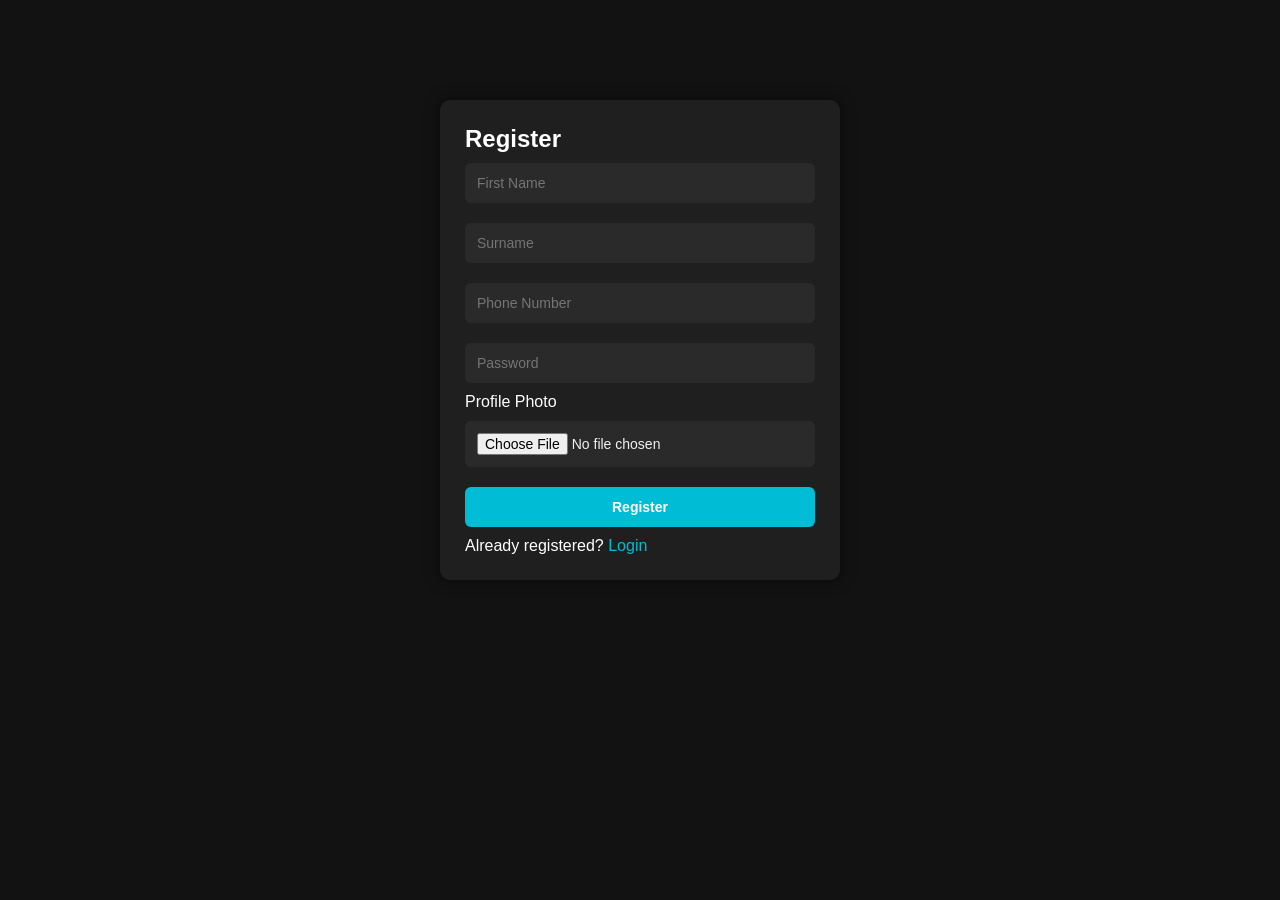
<file: templates/register.html>
<!DOCTYPE html>
<html lang="en">
<head>
  <meta charset="UTF-8">
  <title>Sherwin Connect - Register</title>
  <link rel="stylesheet" href="/static/css/style.css">
</head>
<body>
  <div class="register-container">
    <h2>Register</h2>
    <form method="POST" enctype="multipart/form-data" action="/register">
      <input type="text" name="name" placeholder="First Name" required>
      <input type="text" name="surname" placeholder="Surname" required>
      <input type="text" name="phone" placeholder="Phone Number" required minlength="8">
      <input type="password" name="password" placeholder="Password" required  minlength="8">
      <label>Profile Photo</label>
      <input type="file" name="photo" required>
      <button type="submit">Register</button>
    </form>
    <p>Already registered? <a href="/">Login</a></p>
  </div>
</body>
</html>
</file>
<file: static/css/style.css>
/* static/css/style.css (Dark Theme) */

body {
  font-family: 'Segoe UI', Tahoma, Geneva, Verdana, sans-serif;
  margin: 0;
  background: #121212;
  color: #f1f1f1;
  transition: background 0.3s, color 0.3s;
}

.login-container, .register-container, .account-settings {
  width: 400px;
  margin: 100px auto;
  padding: 25px;
  background: #1f1f1f;
  border-radius: 10px;
  box-shadow: 0 0 15px rgba(0, 0, 0, 0.5);
  transition: background 0.3s ease;
}

form input, form textarea, form button {
  width: 100%;
  margin: 10px 0;
  padding: 12px;
  border-radius: 6px;
  border: none;
  font-size: 14px;
  transition: all 0.2s ease-in-out;
}

form input, form textarea {
  background: #2a2a2a;
  color: #f1f1f1;
}

form input:focus, form textarea:focus {
  outline: none;
  box-shadow: 0 0 5px #00bcd4;
}

form button {
  background: #00bcd4;
  color: white;
  font-weight: bold;
  cursor: pointer;
  transition: background 0.3s ease;
}

form button:hover {
  background: #0097a7;
}

a {
  color: #00bcd4;
  text-decoration: none;
}
a:hover {
  text-decoration: underline;
}

.sidebar {
  position: fixed;
  top: 0;
  left: 0;
  width: 220px;
  height: 100%;
  background: #1c1c1c;
  padding: 20px 10px;
  transition: all 0.3s ease;
}

.sidebar button, .sidebar a {
  display: block;
  margin: 15px 0;
  background: none;
  color: #f1f1f1;
  border: none;
  font-size: 16px;
  cursor: pointer;
  text-align: left;
  transition: color 0.2s;
}
.sidebar button:hover, .sidebar a:hover {
  color: #00bcd4;
}

.logout {
  position: absolute;
  bottom: 20px;
  width: 100%;
}

.main-content {
  margin-left: 240px;
  padding: 20px;
  transition: margin-left 0.3s ease;
}

header {
  display: flex;
  justify-content: space-between;
  align-items: center;
  margin-bottom: 20px;
}

.profile {
  position: relative;
  cursor: pointer;
}

.profile img {
  width: 45px;
  height: 45px;
  border-radius: 50%;
  border: 2px solid #00bcd4;
}

.profile-info {
  position: absolute;
  top: 55px;
  right: 0;
  background: #2a2a2a;
  border: 1px solid #444;
  border-radius: 8px;
  display: none;
  padding: 10px;
  z-index: 100;
  color: #f1f1f1;
  transition: all 0.3s ease;
}

.email-item {
  background: #1f1f1f;
  padding: 15px;
  border-radius: 8px;
  margin: 12px 0;
  box-shadow: 0 0 8px rgba(0,0,0,0.3);
  cursor: pointer;
  transition: background 0.2s;
}
.email-item:hover {
  background: #2a2a2a;
}

textarea {
  resize: vertical;
  min-height: 100px;
}

/* Base Reset */
* {
  margin: 0;
  padding: 0;
  box-sizing: border-box;
  font-family: 'Segoe UI', Tahoma, Geneva, Verdana, sans-serif;
}

/* Body Background */
body {
  background-color: #121212;
  color: #ffffff;
  display: flex;
  flex-direction: column;
  min-height: 100vh;
}

/* Header */
header {
  background-color: #1f1f1f;
  padding: 20px;
  display: flex;
  justify-content: space-between;
  align-items: center;
  border-bottom: 1px solid #333;
}

header h1 {
  font-size: 1.8rem;
  color: #00bcd4;
}

.profile {
  display: flex;
  align-items: center;
  gap: 15px;
}

.profile img {
  width: 50px;
  height: 50px;
  border-radius: 50%;
  object-fit: cover;
  border: 2px solid #00bcd4;
}

.profile div {
  text-align: right;
  font-size: 0.9rem;
}

.profile a {
  color: #90caf9;
  margin-left: 10px;
  text-decoration: none;
  transition: color 0.3s ease;
}

.profile a:hover {
  color: #ffffff;
}

/* Sidebar */
aside {
  background-color: #1f1f1f;
  padding: 20px;
  width: 180px;
  height: calc(100vh - 80px);
  float: left;
  border-right: 1px solid #333;
  display: flex;
  flex-direction: column;
  gap: 15px;
  position: fixed;
  top: 80px;
  left: 0;
}

aside button {
  background: #292929;
  color: #90caf9;
  border: none;
  padding: 10px 15px;
  cursor: pointer;
  border-radius: 6px;
  font-size: 1rem;
  transition: background 0.3s ease;
}

aside button:hover {
  background-color: #37474f;
  color: #ffffff;
}

/* Main Content */
main {
  margin-left: 200px;
  padding: 30px;
  flex: 1;
}

/* Inbox */
#inbox ul {
  list-style: none;
  margin-top: 15px;
}

#inbox li {
  background-color: #1e1e1e;
  margin-bottom: 12px;
  padding: 15px;
  border-left: 4px solid #00bcd4;
  border-radius: 6px;
  transition: background 0.3s ease;
}

#inbox li a {
  text-decoration: none;
  color: #ffffff;
  display: block;
}

#inbox li:hover {
  background-color: #2a2a2a;
}

/* Compose Form */
#compose form {
  display: flex;
  flex-direction: column;
  gap: 15px;
  background-color: #1e1e1e;
  padding: 20px;
  border-radius: 10px;
  max-width: 600px;
}

#compose input[type="text"],
#compose input[type="email"],
#compose input[type="file"],
#compose textarea {
  padding: 10px;
  background-color: #292929;
  border: 1px solid #444;
  border-radius: 6px;
  color: #ffffff;
  resize: none;
  transition: border 0.2s ease;
}

#compose input:focus,
#compose textarea:focus {
  border-color: #00bcd4;
  outline: none;
}

#compose button {
  background-color: #00bcd4;
  color: #121212;
  border: none;
  padding: 12px;
  font-size: 1rem;
  border-radius: 6px;
  cursor: pointer;
  transition: background-color 0.3s ease;
}

#compose button:hover {
  background-color: #008ba3;
}

/* Responsive */
@media (max-width: 768px) {
  aside {
    width: 100%;
    height: auto;
    flex-direction: row;
    justify-content: space-around;
    position: static;
    border: none;
  }

  main {
    margin-left: 0;
    padding: 15px;
  }
}

.floating-btn {
  position: fixed;
  bottom: 30px;
  left: 240px;
  background-color: #00bcd4;
  color: white;
  border: none;
  padding: 15px 20px;
  font-size: 20px;
  border-radius: 50%;
  cursor: pointer;
  box-shadow: 0 4px 6px rgba(0,0,0,0.3);
  transition: background 0.3s;
}

.floating-btn:hover {
  background-color: #0097a7;
}

.delete-btn {
  background-color: #d9534f;
  color: white;
  border: none;
  padding: 5px 10px;
  cursor: pointer;
  border-radius: 4px;
}
.delete-btn:hover {
  background-color: #c9302c;
}

.profile-photo {
  width: 40px;
  height: 40px;
  border-radius: 50%;
  object-fit: cover;
  margin-right: 10px;
  vertical-align: middle;
}

.back-button {
  display: inline-block;
  margin: 20px;
  padding: 10px 15px;
  background-color: #333;
  color: #fff;
  text-decoration: none;
  border-radius: 6px;
  transition: background-color 0.3s ease;
}

.back-button:hover {
  background-color: #555;
}
</file>
